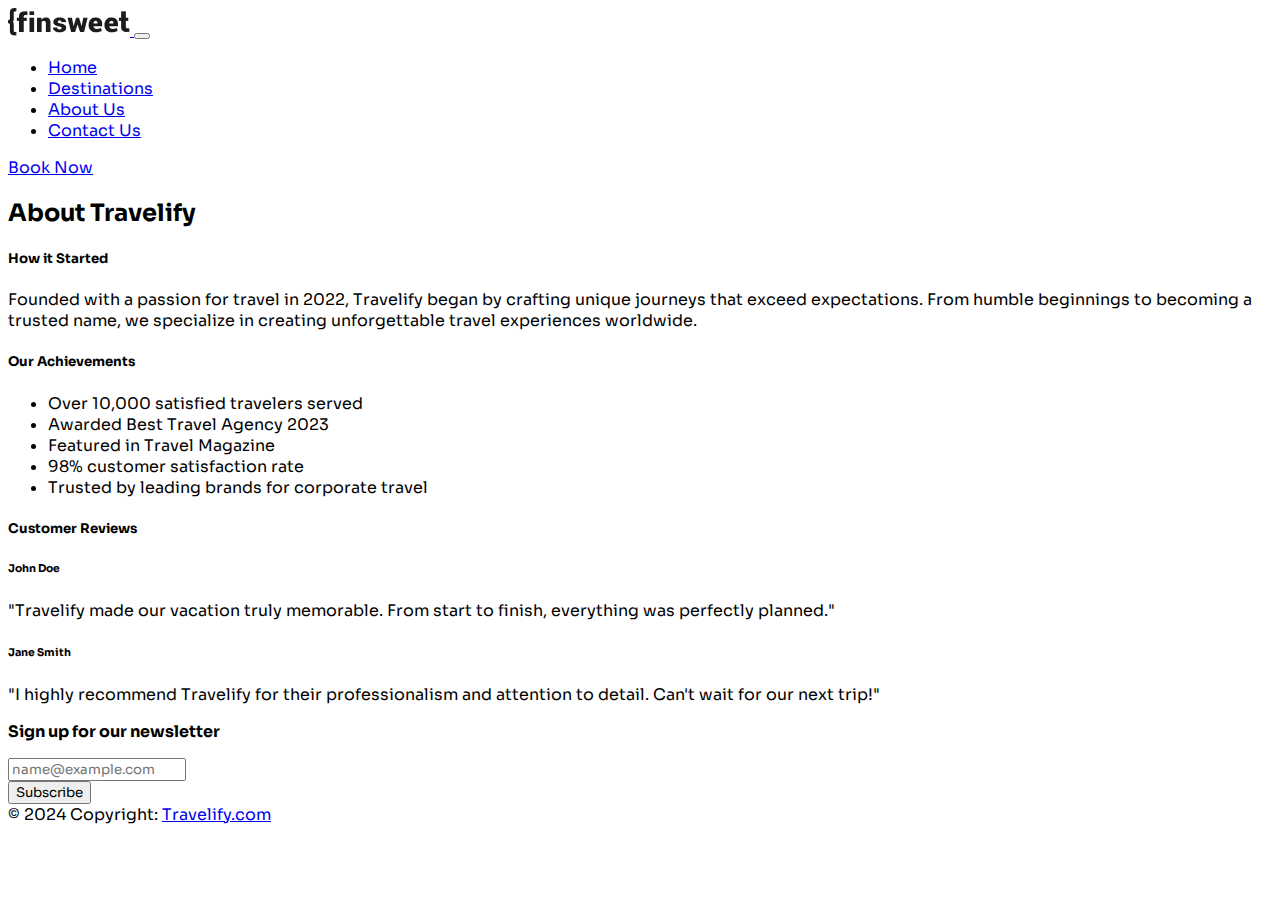
<file: Task 5/about.html>
<!DOCTYPE html>
<html lang="en">
  <head>
    <!-- Required meta tags -->
    <meta charset="utf-8" />
    <meta name="viewport" content="width=device-width, initial-scale=1" />

    <link rel="preconnect" href="https://fonts.googleapis.com" />
    <link rel="preconnect" href="https://fonts.gstatic.com" crossorigin />
    <link
      href="https://fonts.googleapis.com/css2?family=Sora:wght@100..800&display=swap"
      rel="stylesheet"
    />

    <link rel="stylesheet" type="text/css" href="style.css" />

    <!-- Bootstrap CSS -->
    <link
      href="https://cdn.jsdelivr.net/npm/bootstrap@5.0.2/dist/css/bootstrap.min.css"
      rel="stylesheet"
      integrity="sha384-EVSTQN3/azprG1Anm3QDgpJLIm9Nao0Yz1ztcQTwFspd3yD65VohhpuuCOmLASjC"
      crossorigin="anonymous"
    />

    <title>Travelify || About us</title>
  </head>
  <body class="bg-light ">
    <!-- NAVBAR -->
    <nav
      class="navbar navbar-expand-lg navbar-light bg-light position-sticky top-0"
    >
      <div class="container">
        <a class="navbar-brand" href="#">
          <img src="./images/Logo.png" class="logo" alt="" />
        </a>
        <button
          class="navbar-toggler"
          type="button"
          data-bs-toggle="collapse"
          data-bs-target="#navbarNav"
          aria-controls="navbarNav"
          aria-expanded="false"
          aria-label="Toggle navigation"
        >
          <span class="navbar-toggler-icon"></span>
        </button>
        <div class="collapse navbar-collapse" id="navbarNav">
          <ul class="navbar-nav ms-auto">
            <li class="nav-item">
              <a class="nav-link active" aria-current="page" href="./index.html"
                >Home</a
              >
            </li>
            <li class="nav-item">
              <a class="nav-link" href="./destination.html">Destinations</a>
            </li>
            <li class="nav-item">
              <a class="nav-link" href="./about.html">About Us</a>
            </li>
            <li class="nav-item">
              <a class="nav-link" href="./contact.html">Contact Us</a>
            </li>
          </ul>
          <a href="./contact.html" class="btn btn-primary ms-lg-3">Book Now</a>
        </div>
      </div>
    </nav>

    <!-- //NAVBAR -->

    <!-- ABOUT US -->
    <section class="py-2 ">
      <div class="container d-flex justify-content-center h-100%">
        <div class="row">
          <div class="col-lg-12">
            <h2 class="section-heading mb-4 my-4 text-center">About Travelify</h2>

            <!-- How it started -->

            <div class="border mb-3">
              <div class="p-3">
                <h5 class="card-title">How it Started</h5>
                <div class="mb-3">
                  <div class="">
                    <p class="text-muted">
                      Founded with a passion for travel in 2022, Travelify began
                      by crafting unique journeys that exceed expectations. From
                      humble beginnings to becoming a trusted name, we
                      specialize in creating unforgettable travel experiences
                      worldwide.
                    </p>
                  </div>
                </div>
              </div>
            </div>

            <!-- Achievements -->
            <div class=" border mb-3">
              <div class="card-body">
                <h5 class="">Our Achievements</h5>
                <ul class="list">
                  <li class="text-muted mb-2">
                    Over 10,000 satisfied travelers served
                  </li>
                  <li class="text-muted mb-2">
                    Awarded Best Travel Agency 2023
                  </li>
                  <li class="text-muted mb-2">Featured in Travel Magazine</li>
                  <li class="text-muted mb-2">
                    98% customer satisfaction rate
                  </li>
                  <li class="text-muted">
                    Trusted by leading brands for corporate travel
                  </li>
                </ul>
              </div>
            </div>

            <!-- Customer Reviews -->
            <div class="border ">
              <div class="p-3">
                <h5 class="card-title">Customer Reviews</h5>
                <div class="mb-3">
                  <div class="">
                    <h6 class="mt-0">John Doe</h6>
                    <p class="text-muted">
                      "Travelify made our vacation truly memorable. From start
                      to finish, everything was perfectly planned."
                    </p>
                  </div>
                </div>
                <div class="">
                  <div class="">
                    <h6 class="mt-0">Jane Smith</h6>
                    <p class="text-muted">
                      "I highly recommend Travelify for their professionalism
                      and attention to detail. Can't wait for our next trip!"
                    </p>
                  </div>
                </div>
              </div>
            </div>
          </div>
        </div>
      </div>
    </section>

    <!-- FOOTER -->

    <div class="container-fluid mt-5 footer  p-0  ">
      <footer class="bg-dark text-center text-white">
        <div class="container p-4 pb-0">
          <section class="">
            <form action="">
              <div class="row d-flex justify-content-center">
                <div class="col-auto">
                  <p class="pt-2">
                    <strong>Sign up for our newsletter</strong>
                  </p>
                </div>

                <div class="col-md-5 col-12">
                  <div class="form-outline form-white mb-4">
                    <input
                      type="email"
                      id="Travelify"
                      class="form-control"
                      placeholder="name@example.com"
                    />
                  </div>
                </div>

                <div class="col-auto">
                  <button type="submit" class="btn btn-outline-light mb-4">
                    Subscribe
                  </button>
                </div>
              </div>
            </form>
          </section>
        </div>

        <div class="text-center p-3 bg-dark">
          © 2024 Copyright:
          <a class="text-white" href="#">Travelify.com</a>
        </div>
      </footer>
    </div>
    <!-- //FOOTER-->

    <script
      src="https://cdn.jsdelivr.net/npm/bootstrap@5.0.2/dist/js/bootstrap.bundle.min.js"
      integrity="sha384-MrcW6ZMFYlzcLA8Nl+NtUVF0sA7MsXsP1UyJoMp4YLEuNSfAP+JcXn/tWtIaxVXM"
      crossorigin="anonymous"
    ></script>
  </body>
</html>
</file>
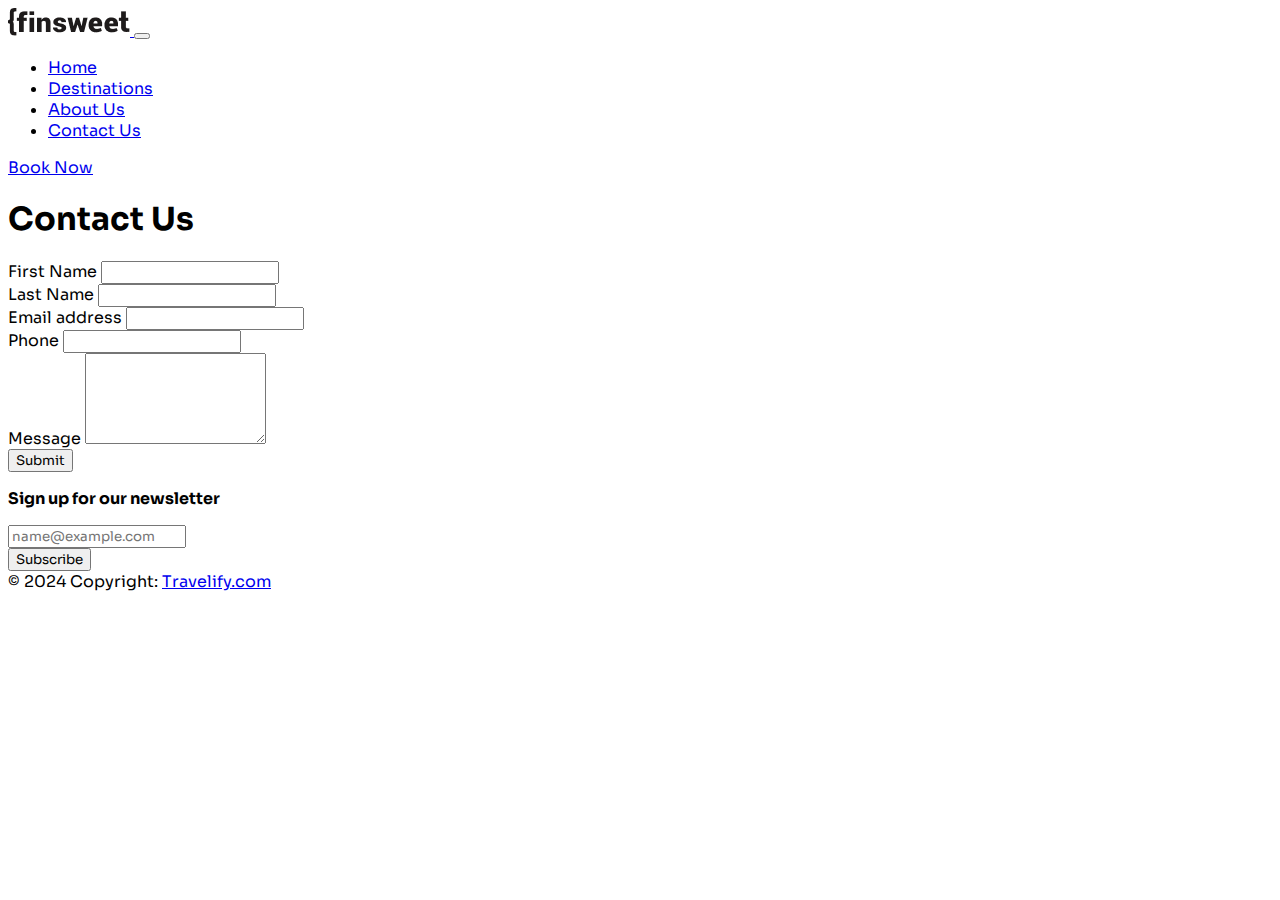
<file: Task 5/contact.html>
<!DOCTYPE html>
<html lang="en">
  <head>
    <!-- Required meta tags -->
    <meta charset="utf-8" />
    <meta name="viewport" content="width=device-width, initial-scale=1" />

    <link rel="preconnect" href="https://fonts.googleapis.com" />
    <link rel="preconnect" href="https://fonts.gstatic.com" crossorigin />
    <link
      href="https://fonts.googleapis.com/css2?family=Sora:wght@100..800&display=swap"
      rel="stylesheet"
    />

    <link rel="stylesheet" type="text/css" href="style.css" />

    <!-- Bootstrap CSS -->
    <link
      href="https://cdn.jsdelivr.net/npm/bootstrap@5.0.2/dist/css/bootstrap.min.css"
      rel="stylesheet"
      integrity="sha384-EVSTQN3/azprG1Anm3QDgpJLIm9Nao0Yz1ztcQTwFspd3yD65VohhpuuCOmLASjC"
      crossorigin="anonymous"
    />

    <title>Travelify || About us</title>
  </head>
  <body>
    <!-- NAVBAR -->
    <nav
      class="navbar navbar-expand-lg navbar-light bg-light position-sticky top-0"
    >
      <div class="container">
        <a class="navbar-brand" href="#">
          <img src="./images/Logo.png" class="logo" alt="" />
        </a>
        <button
          class="navbar-toggler"
          type="button"
          data-bs-toggle="collapse"
          data-bs-target="#navbarNav"
          aria-controls="navbarNav"
          aria-expanded="false"
          aria-label="Toggle navigation"
        >
          <span class="navbar-toggler-icon"></span>
        </button>
        <div class="collapse navbar-collapse" id="navbarNav">
          <ul class="navbar-nav ms-auto">
            <li class="nav-item">
              <a class="nav-link active" aria-current="page" href="./index.html"
                >Home</a
              >
            </li>
            <li class="nav-item">
              <a class="nav-link" href="./destination.html">Destinations</a>
            </li>
            <li class="nav-item">
              <a class="nav-link" href="./about.html">About Us</a>
            </li>
            <li class="nav-item">
              <a class="nav-link" href="./contact.html">Contact Us</a>
            </li>
          </ul>
          <a href="./contact.html" class="btn btn-primary ms-lg-3">Book Now</a>
        </div>
      </div>
    </nav>

    <!-- //NAVBAR -->

    <!-- CONTACT US -->

    <section class="py-5 vh-100">
      <div class="container">
        <div class="row justify-content-center">
          <div class="col-lg-8">
            <h1 class="text-center py-4">Contact Us</h1>
            <form id="contact_form" name="contact_form" method="post">
              <div class="mb-4 row">
                <div class="col-sm-12 col-md mb-3 mb-md-0">
                  <label for="first_name " class="py-2">First Name</label>
                  <input
                    type="text"
                    required
                    maxlength="50"
                    class="form-control"
                    id="first_name"
                    name="first_name"
                  />
                </div>
                <div class="col-sm-12 col-md mb-3 mb-md-0">
                  <label for="last_name" class="py-2">Last Name</label>
                  <input
                    type="text"
                    required
                    maxlength="50"
                    class="form-control"
                    id="last_name"
                    name="last_name"
                  />
                </div>
              </div>
              <div class="mb-4 row">
                <div class="col-sm-12 col-md mb-3 mb-md-0">
                  <label for="email_addr" class="py-2">Email address</label>
                  <input
                    type="email"
                    required
                    maxlength="50"
                    class="form-control"
                    id="email_addr"
                    name="email"
                  />
                </div>
                <div class="col-sm-12 col-md mb-3 mb-md-0">
                  <label for="phone_input" class="py-2">Phone</label>
                  <input
                    type="tel"
                    required
                    maxlength="50"
                    class="form-control"
                    id="phone_input"
                    name="Phone"
                  />
                </div>
              </div>
              <div class="mb-4">
                <label for="message" class="py-2">Message</label>
                <textarea
                  class="form-control"
                  id="message"
                  name="message"
                  rows="5"
                ></textarea>
              </div>
              <div class="col-md-12 text-center">
                <button type="submit" class="btn btn-primary btn-lg">
                  Submit
                </button>
              </div>
            </form>
          </div>
        </div>
      </div>
    </section>

    <!-- //CONTACT US -->

    <!-- FOOTER -->

    <div class="container-fluid mt-5 footer p-0">
      <footer class="bg-dark text-center text-white">
        <div class="container p-4 pb-0">
          <section class="">
            <form action="">
              <div class="row d-flex justify-content-center">
                <div class="col-auto">
                  <p class="pt-2">
                    <strong>Sign up for our newsletter</strong>
                  </p>
                </div>

                <div class="col-md-5 col-12">
                  <div class="form-outline form-white mb-4">
                    <input
                      type="email"
                      id="Travelify"
                      class="form-control"
                      placeholder="name@example.com"
                    />
                  </div>
                </div>

                <div class="col-auto">
                  <button type="submit" class="btn btn-outline-light mb-4">
                    Subscribe
                  </button>
                </div>
              </div>
            </form>
          </section>
        </div>

        <div class="text-center p-3 bg-dark">
          © 2024 Copyright:
          <a class="text-white" href="#">Travelify.com</a>
        </div>
      </footer>
    </div>
    <!-- //FOOTER-->

    <script
      src="https://cdn.jsdelivr.net/npm/bootstrap@5.0.2/dist/js/bootstrap.bundle.min.js"
      integrity="sha384-MrcW6ZMFYlzcLA8Nl+NtUVF0sA7MsXsP1UyJoMp4YLEuNSfAP+JcXn/tWtIaxVXM"
      crossorigin="anonymous"
    ></script>
  </body>
</html>
</file>
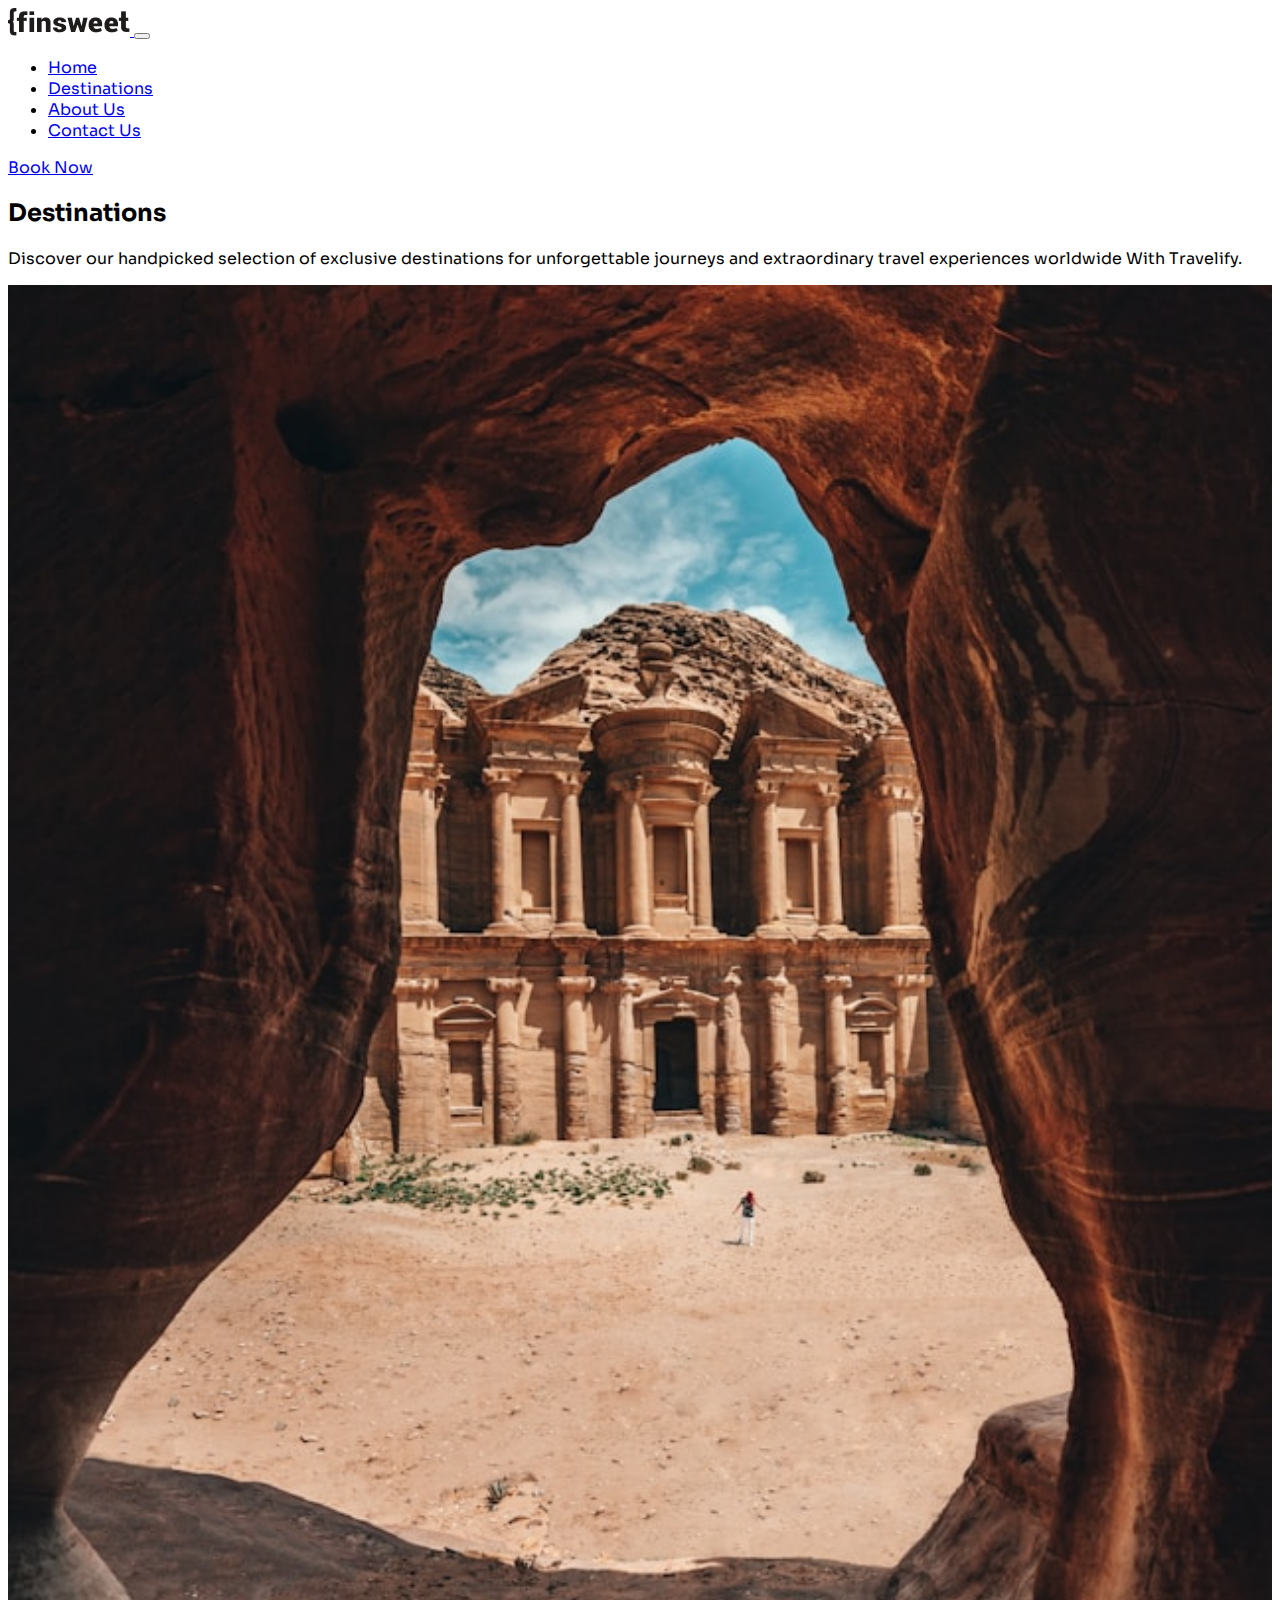
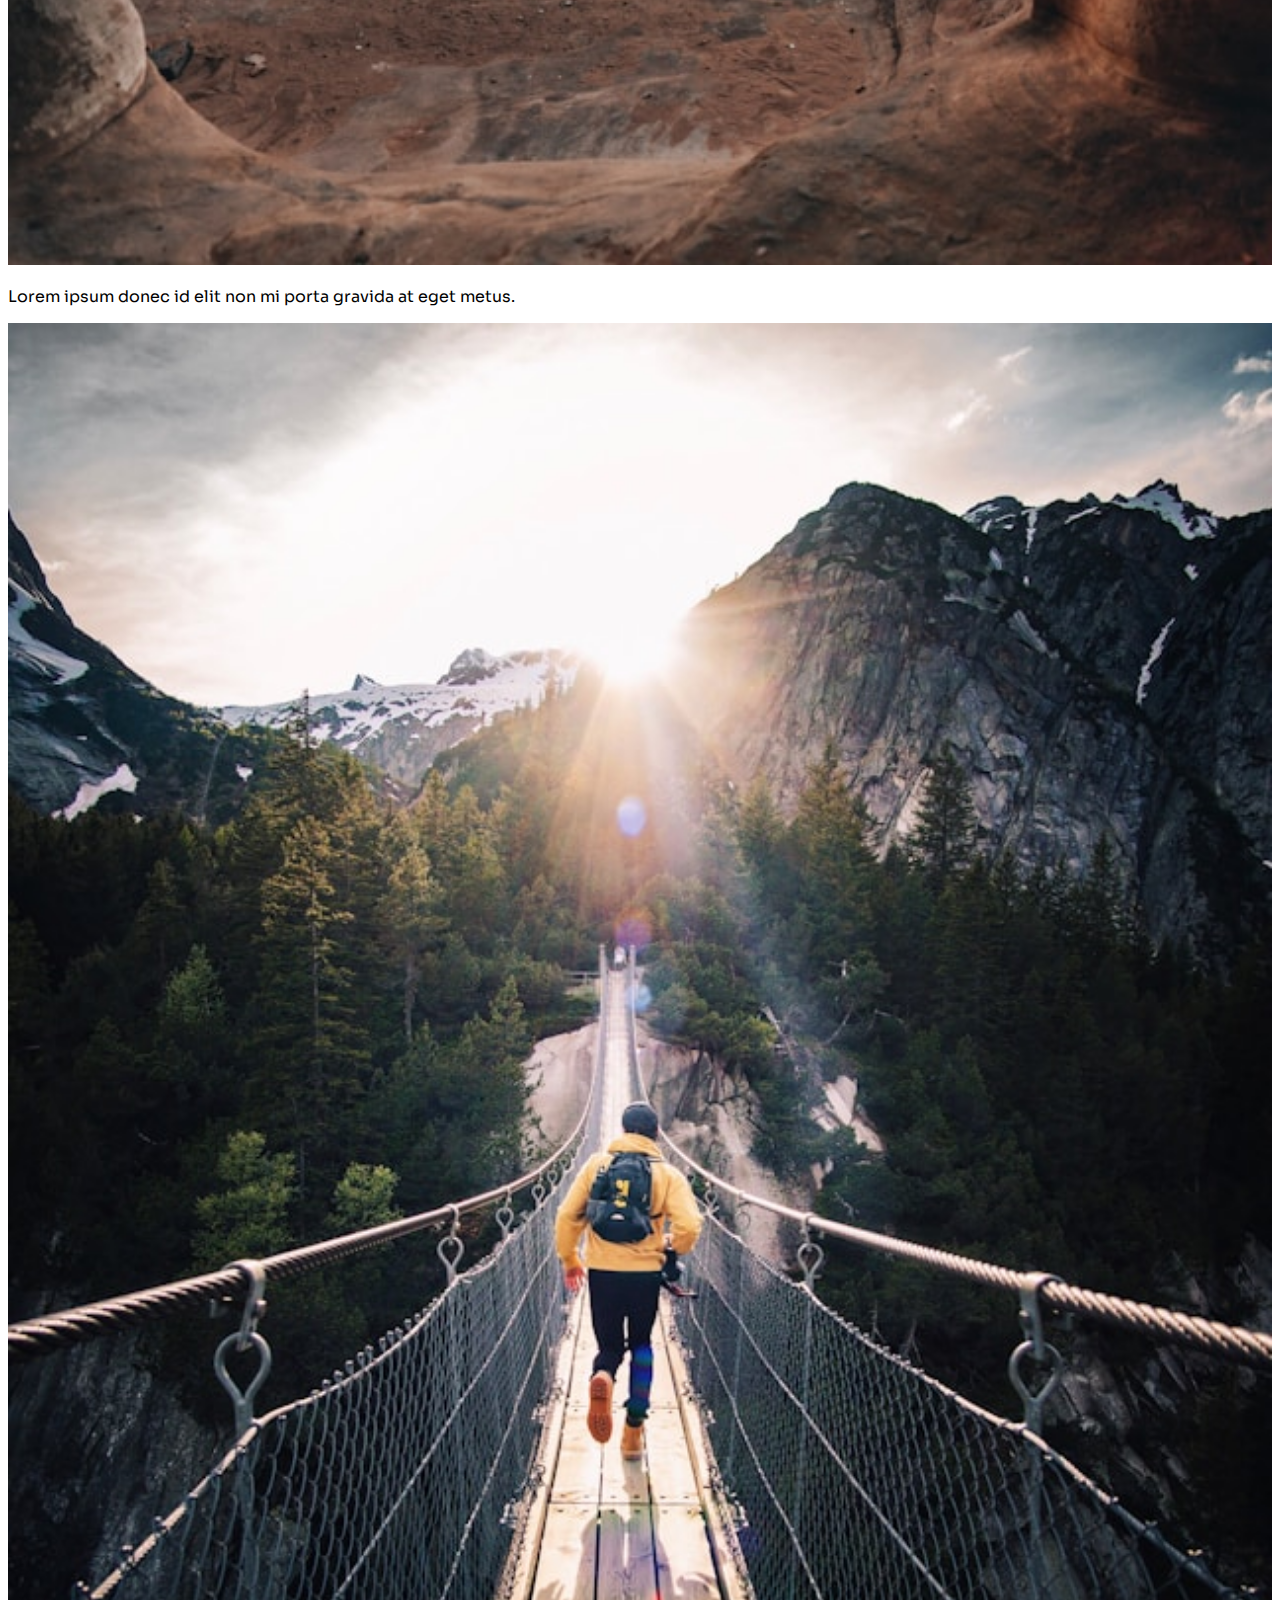
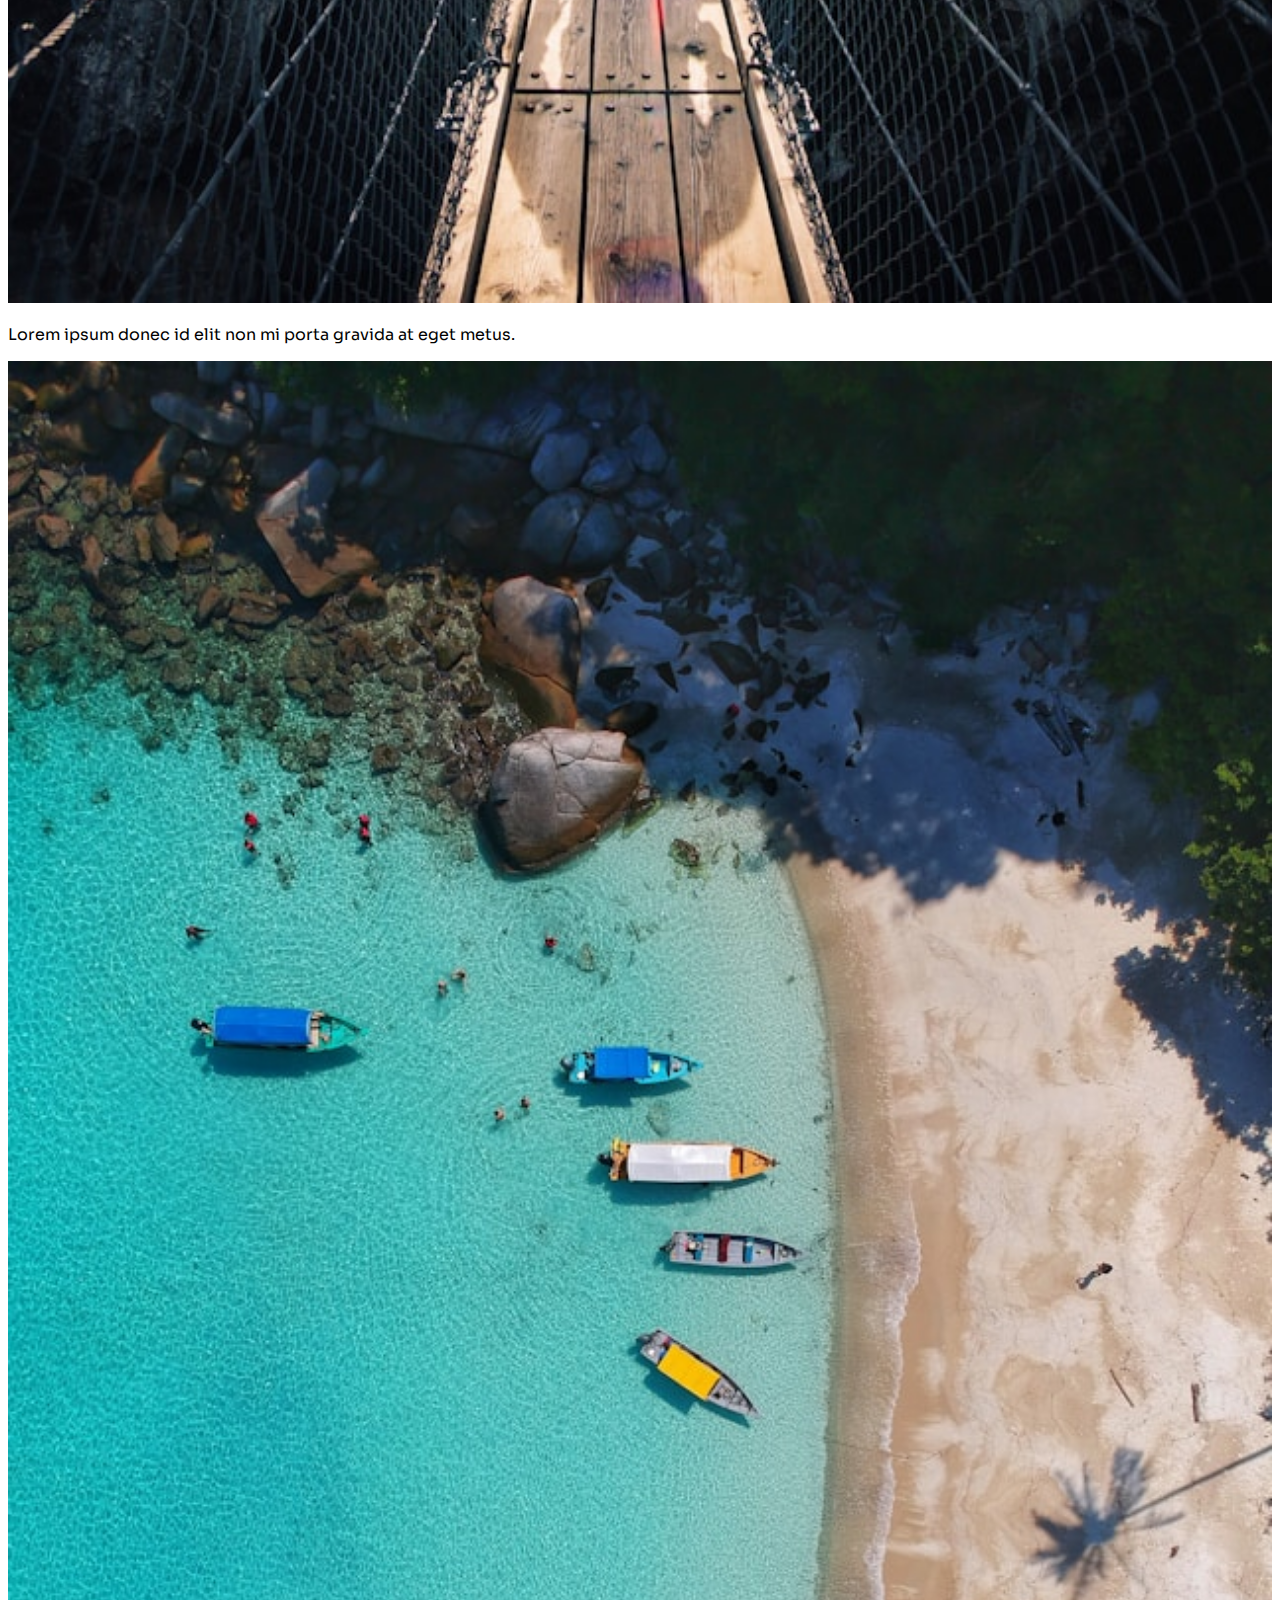
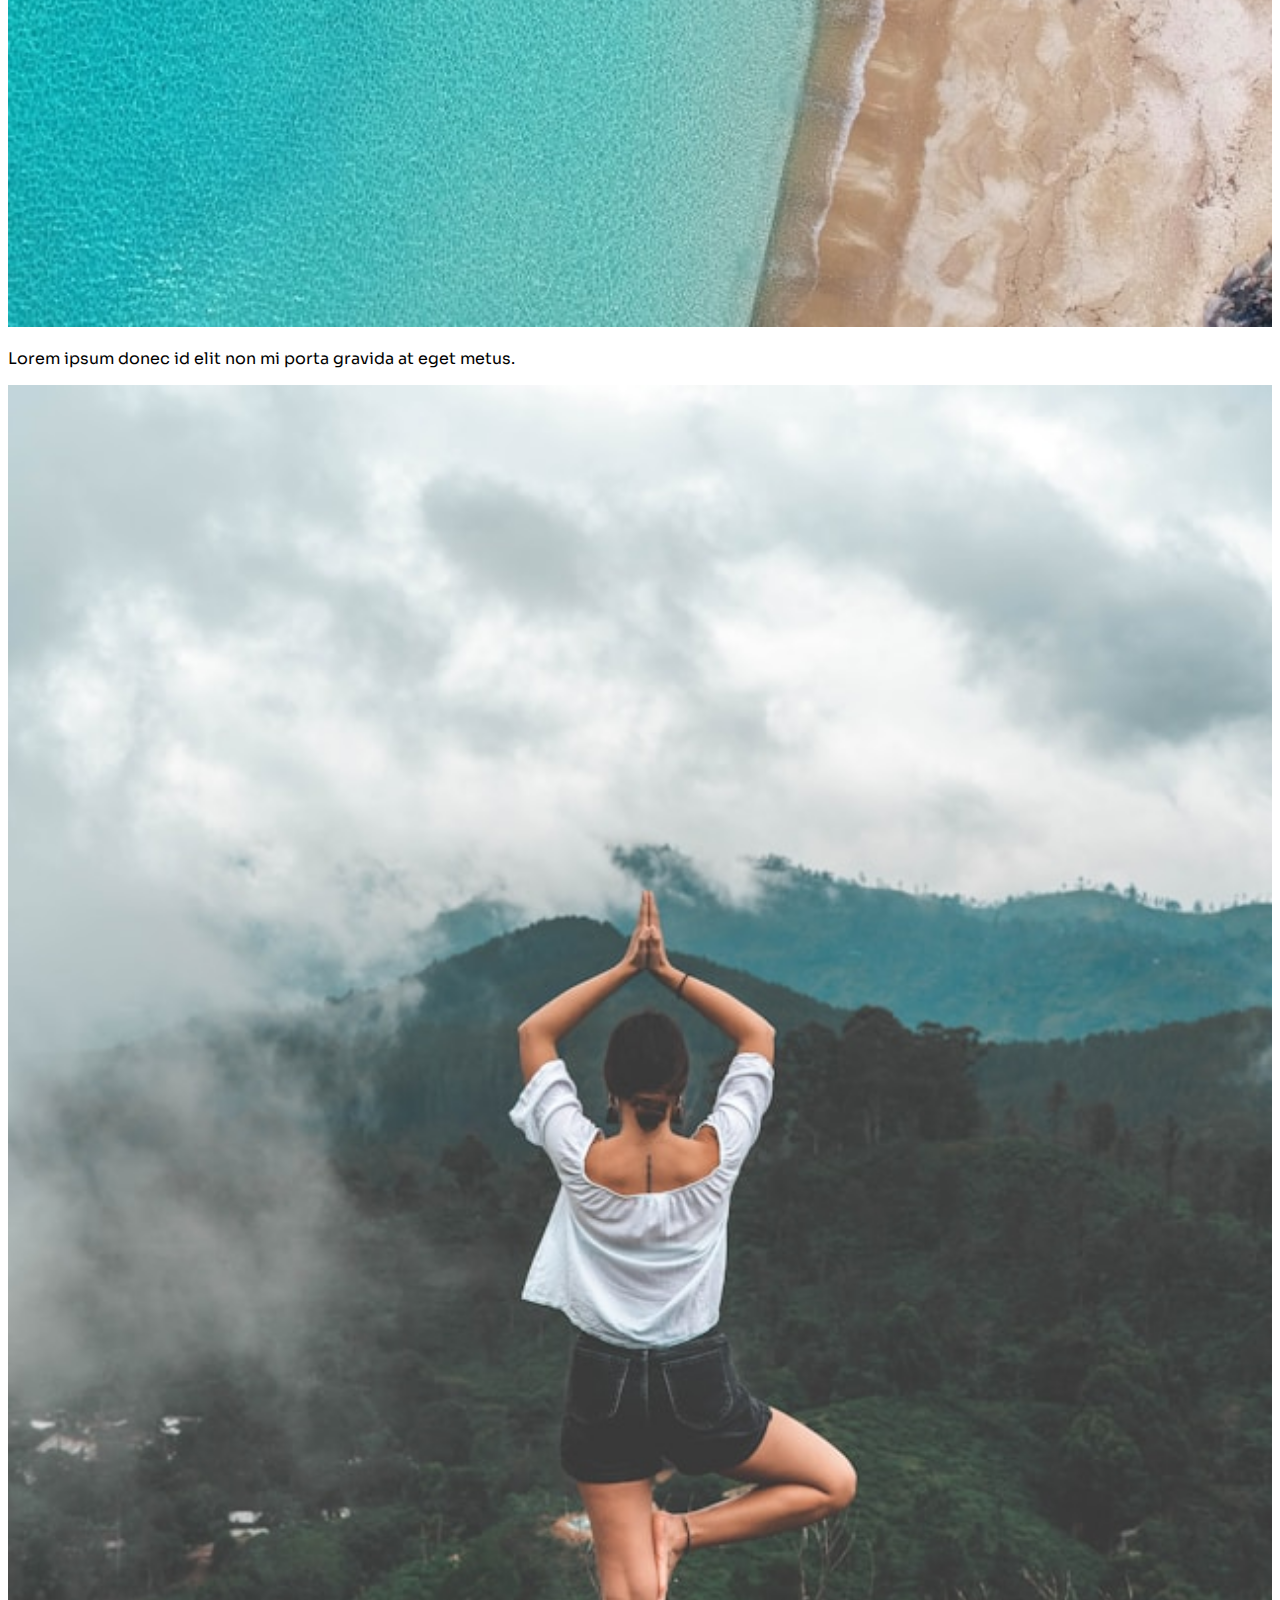
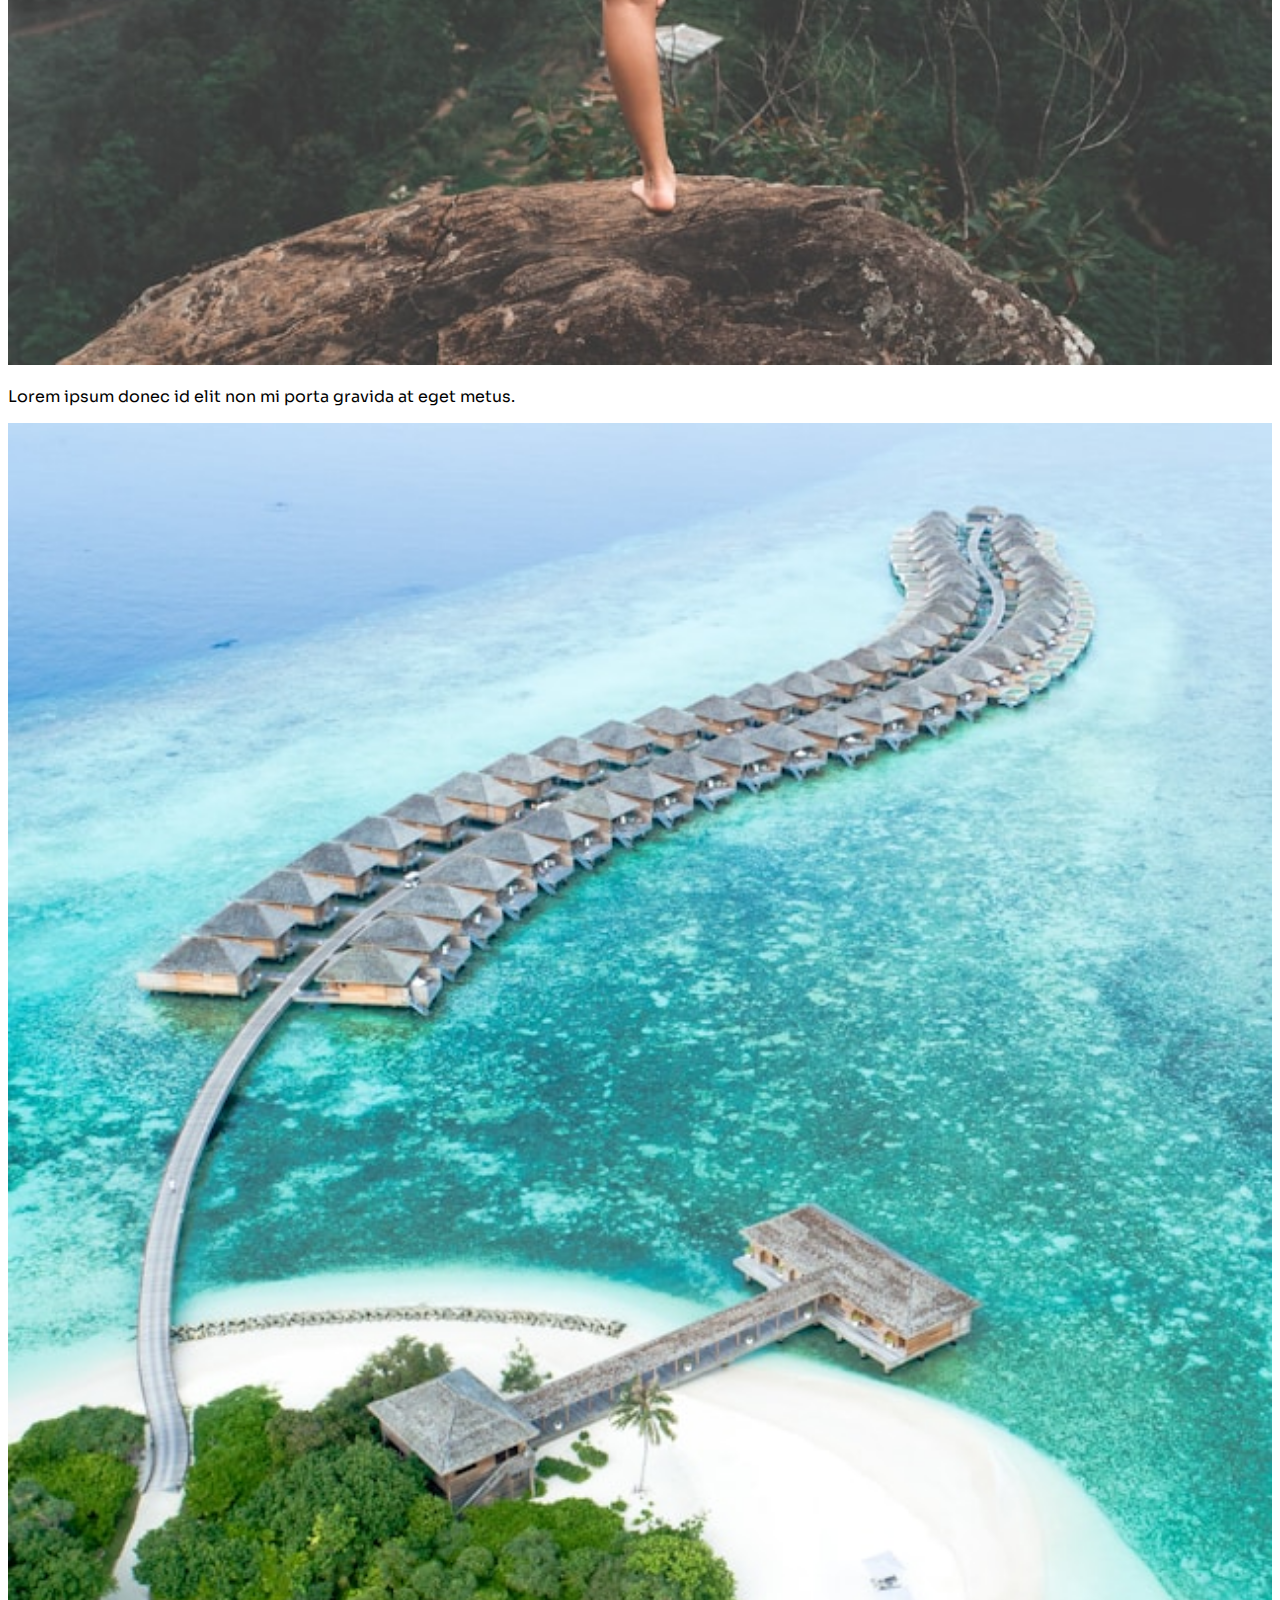
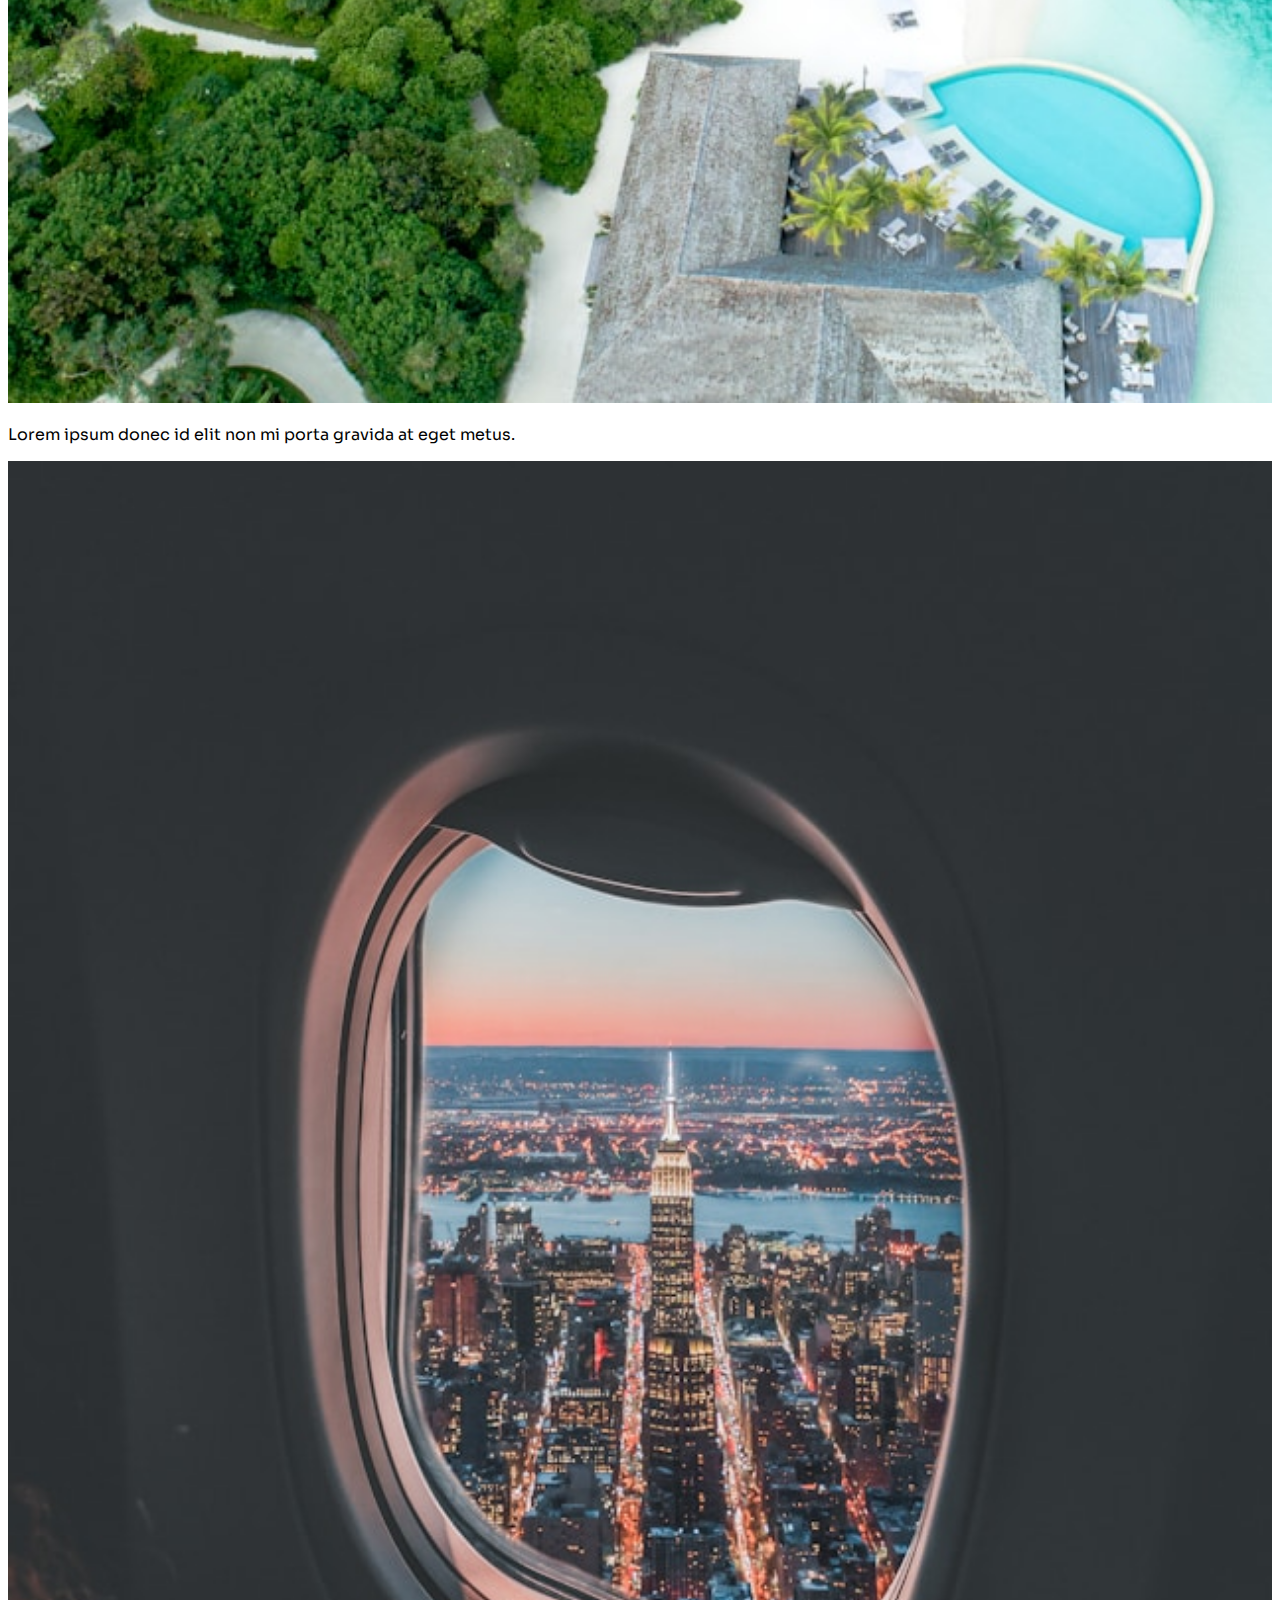
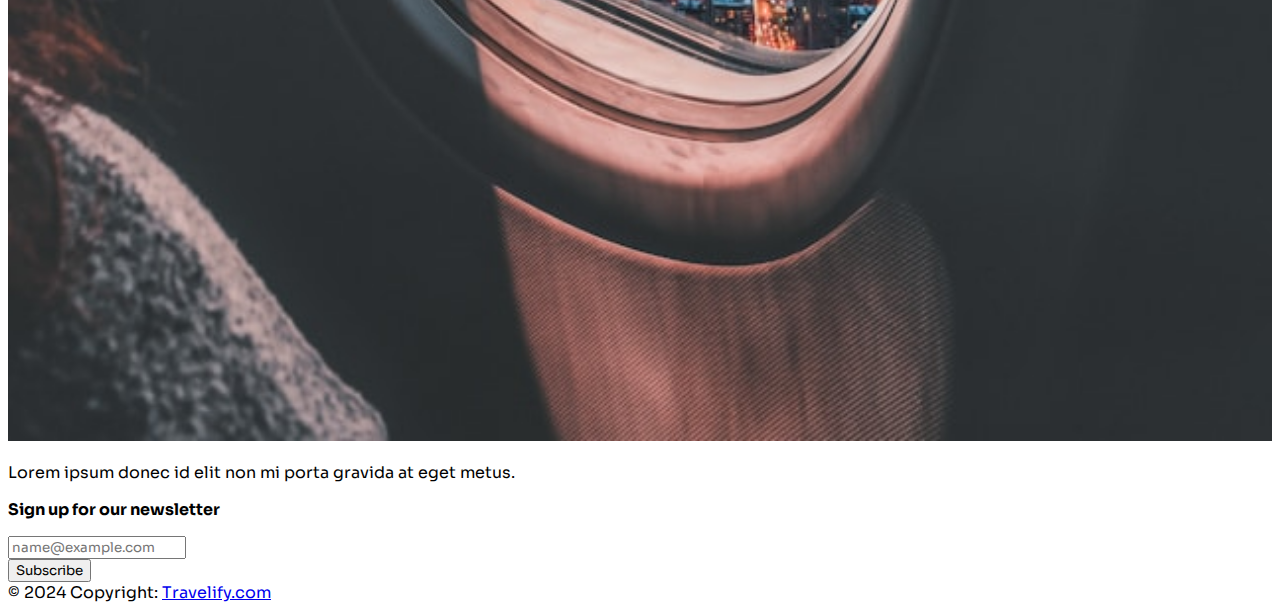
<file: Task 5/destination.html>
<!DOCTYPE html>
<html lang="en">
  <head>
    <!-- Required meta tags -->
    <meta charset="utf-8" />
    <meta name="viewport" content="width=device-width, initial-scale=1" />

    <!-- FONT -->

    <link rel="preconnect" href="https://fonts.googleapis.com" />
    <link rel="preconnect" href="https://fonts.gstatic.com" crossorigin />
    <link
      href="https://fonts.googleapis.com/css2?family=Sora:wght@100..800&display=swap"
      rel="stylesheet"
    />
    <!-- //FONT -->

    <link rel="stylesheet" type="text/css" href="style.css" />

    <!-- Bootstrap CSS -->
    <link
      href="https://cdn.jsdelivr.net/npm/bootstrap@5.0.2/dist/css/bootstrap.min.css"
      rel="stylesheet"
      integrity="sha384-EVSTQN3/azprG1Anm3QDgpJLIm9Nao0Yz1ztcQTwFspd3yD65VohhpuuCOmLASjC"
      crossorigin="anonymous"
    />

    <title>Travelify || Destination</title>
  </head>
  <body>
    <!-- NAVBAR -->
    <nav
      class="navbar navbar-expand-lg navbar-light bg-light position-sticky top-0"
    >
      <div class="container">
        <a class="navbar-brand" href="#">
          <img src="./images/Logo.png" class="logo" alt="" />
        </a>
        <button
          class="navbar-toggler"
          type="button"
          data-bs-toggle="collapse"
          data-bs-target="#navbarNav"
          aria-controls="navbarNav"
          aria-expanded="false"
          aria-label="Toggle navigation"
        >
          <span class="navbar-toggler-icon"></span>
        </button>
        <div class="collapse navbar-collapse" id="navbarNav">
          <ul class="navbar-nav ms-auto">
            <li class="nav-item">
              <a class="nav-link active" aria-current="page" href="./index.html"
                >Home</a
              >
            </li>
            <li class="nav-item">
              <a class="nav-link" href="./destination.html">Destinations</a>
            </li>
            <li class="nav-item">
              <a class="nav-link" href="./about.html">About Us</a>
            </li>
            <li class="nav-item">
              <a class="nav-link" href="./contact.html">Contact Us</a>
            </li>
          </ul>
          <a href="./contact.html" class="btn btn-primary ms-lg-3">Book Now</a>
        </div>
      </div>
    </nav>

    <!-- //NAVBAR -->

    <!-- DESTINATION -->

    <section class="py-5 bg-light">
      <div class="container">
        <div class="row my-4">
          <div class="col-md-8 text-center mx-auto">
            <h2 class="display-4">Destinations</h2>
            <p class="">
              Discover our handpicked selection of exclusive destinations for
              unforgettable journeys and extraordinary travel experiences
              worldwide With Travelify.
            </p>
          </div>
        </div>

        <div class="row">
          <div class="col-md-4">
            <div class="thumbnail shadow-sm">
              <img
                src="./images/destination5.jpg"
                alt="Lights"
                class="card-box"
              />
              <div class="caption">
                <p class="p-2">
                  Lorem ipsum donec id elit non mi porta gravida at eget metus.
                </p>
              </div>
            </div>
          </div>

          <div class="col-md-4">
            <div class="thumbnail shadow-sm">
              <img
                src="./images/destination2.jpg"
                alt="Lights"
                class="card-box"
              />
              <div class="caption">
                <p class="p-2">
                  Lorem ipsum donec id elit non mi porta gravida at eget metus.
                </p>
              </div>
            </div>
          </div>

          <div class="col-md-4">
            <div class="thumbnail shadow-sm">
              <img
                src="./images/destination3.jpg"
                alt="Lights"
                class="img-fluid card-box"
              />
              <div class="caption">
                <p class="p-2">
                  Lorem ipsum donec id elit non mi porta gravida at eget metus.
                </p>
              </div>
            </div>
          </div>

          <div class="col-md-4">
            <div class="thumbnail shadow-sm">
              <img
                src="./images/destination8.jpg"
                alt="Lights"
                class="card-box"
              />
              <div class="caption">
                <p class="p-2">
                  Lorem ipsum donec id elit non mi porta gravida at eget metus.
                </p>
              </div>
            </div>
          </div>

          <div class="col-md-4">
            <div class="thumbnail shadow-sm">
              <img
                src="./images/destination7.jpg"
                alt="Lights"
                class="card-box"
              />
              <div class="caption">
                <p class="p-2">
                  Lorem ipsum donec id elit non mi porta gravida at eget metus.
                </p>
              </div>
            </div>
          </div>

          <div class="col-md-4">
            <div class="thumbnail shadow-sm">
              <img
                src="./images/destination9.jpg"
                alt="Lights"
                class="card-box"
              />
              <div class="caption">
                <p class="p-2">
                  Lorem ipsum donec id elit non mi porta gravida at eget metus.
                </p>
              </div>
            </div>
          </div>
        </div>
      </div>
    </section>

    <!-- //DESTINATION -->

    <!-- FOOTER -->

    <div class="container-fluid mt-5 footer p-0">
      <footer class="bg-dark text-center text-white">
        <div class="container p-4 pb-0">
          <section class="">
            <form action="">
              <div class="row d-flex justify-content-center">
                <div class="col-auto">
                  <p class="pt-2">
                    <strong>Sign up for our newsletter</strong>
                  </p>
                </div>

                <div class="col-md-5 col-12">
                  <div class="form-outline form-white mb-4">
                    <input
                      type="email"
                      id="Travelify"
                      class="form-control"
                      placeholder="name@example.com"
                    />
                  </div>
                </div>

                <div class="col-auto">
                  <button type="submit" class="btn btn-outline-light mb-4">
                    Subscribe
                  </button>
                </div>
              </div>
            </form>
          </section>
        </div>

        <div class="text-center p-3 bg-dark">
          © 2024 Copyright:
          <a class="text-white" href="#">Travelify.com</a>
        </div>
      </footer>
    </div>
    <!-- //FOOTER-->

    <script
      src="https://cdn.jsdelivr.net/npm/bootstrap@5.0.2/dist/js/bootstrap.bundle.min.js"
      integrity="sha384-MrcW6ZMFYlzcLA8Nl+NtUVF0sA7MsXsP1UyJoMp4YLEuNSfAP+JcXn/tWtIaxVXM"
      crossorigin="anonymous"
    ></script>
  </body>
</html>
</file>
<file: Task 5/style.css>
*{
    box-sizing: border-box;
    font-family: sora;
}

.card-box{
    width: 100%;
}
</file>
